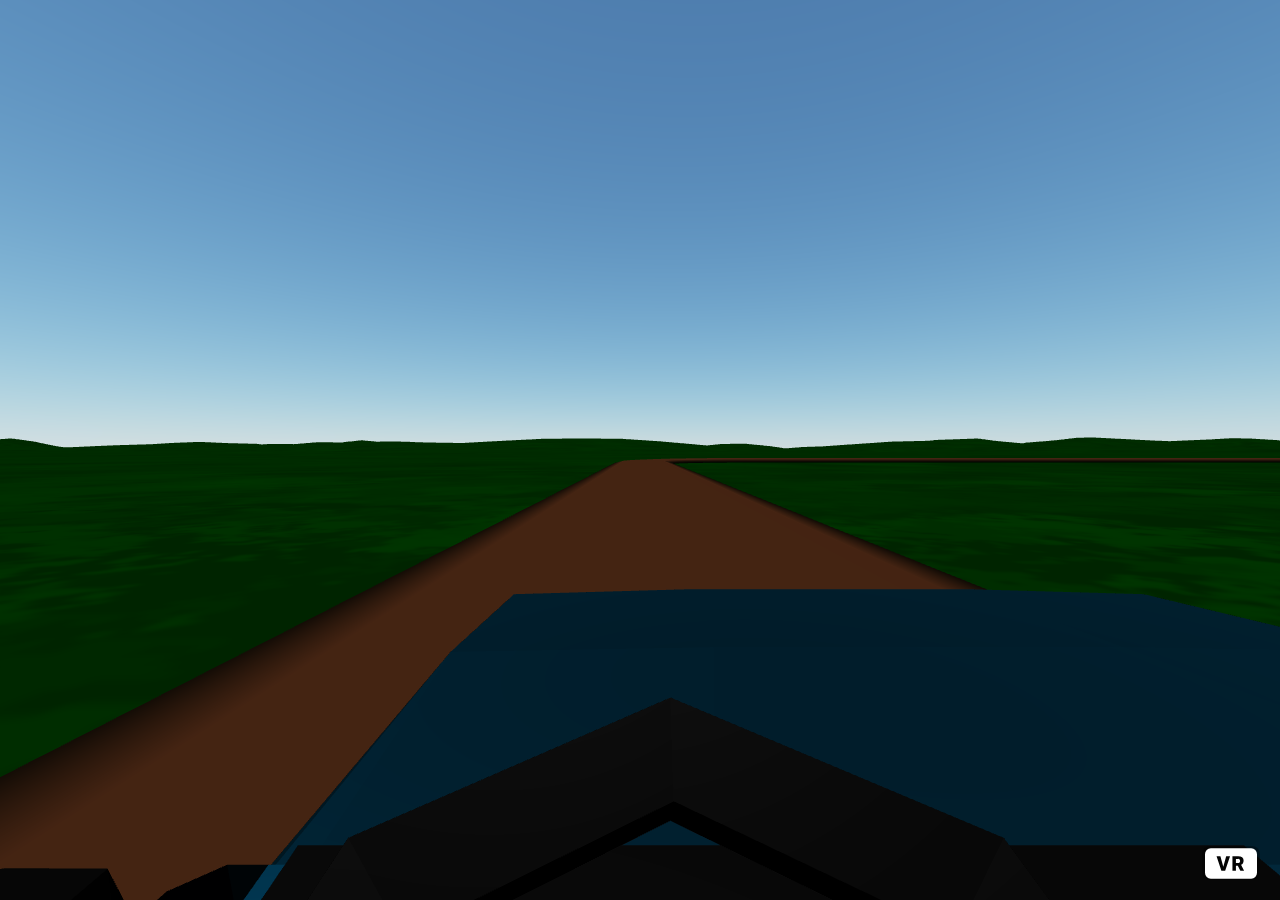
<file: compass-path-follow.html>
<!DOCTYPE html>
<html>

<head>
	<title>A-Frame - Compass Path Following</title>
	<script src="js/aframe-master.1.0.4.min.js"></script>
	<script src="js/aframe-environment-component.min.js"></script>
	<script src="js/extended-wasd-controls.js"></script>
	<script src="js/aframe-compass-curve.js"></script>
	<script src="js/aframe-tube-geometry.js"></script>
	<script src="js/aframe-curve-follow.js"></script>
</head>

<body>

<a-scene environment="preset: default; fog: 0; playArea: 1.0; groundYScale: 4.00; groundTexture: walkernoise; groundColor: #002200; groundColor2: #003300" keyboard-shortcuts="enterVR: false;">
	
	<a-assets>
		<a-asset-item id="car" src="models/vehicles/truck.glb"></a-asset-item>
	</a-assets>

	<!-- <a-entity camera wasd-controls look-controls position="0 0.5 0"></a-entity> -->
	
	<a-entity id="path"
		compass-curve="directions: N,N,N,N,NE,E,E,E,E,E,E,ES,S,SW,W,WS,S,S,SE,E,ES,S,SW,W,W,W,W,W,W,WN,N,N,N,N;">
	</a-entity>

	<a-entity position="0 0.1 -5">

		<a-entity 
			tube-geometry="curveData: #path; type: compass-curve;
						   tubeSegments: 200; radius: 0.2; tubeColor: #442211;"
			scale="1 0.1 1"
			shadow>
		</a-entity>

		<a-entity id="followGroup"
				  curve-follow="curveData: #path; type: compass-curve;
						  		duration: 240; loop: true;">

			<a-entity id="carModel" 
					  scale="0.0005 0.0005 0.0005"
					  position="0 0.016 0"
					  rotation="0 90 0"
					  gltf-model="#car"
					  shadow>
			</a-entity>

			<a-entity rotation="0 180 0">
				<!-- insert camera here! -->
				<a-entity camera look-controls position="-0.024 0.09 -0.02"></a-entity> 
			</a-entity>

		</a-entity>

	</a-entity>


</a-scene>
</body>
</html>
</file>
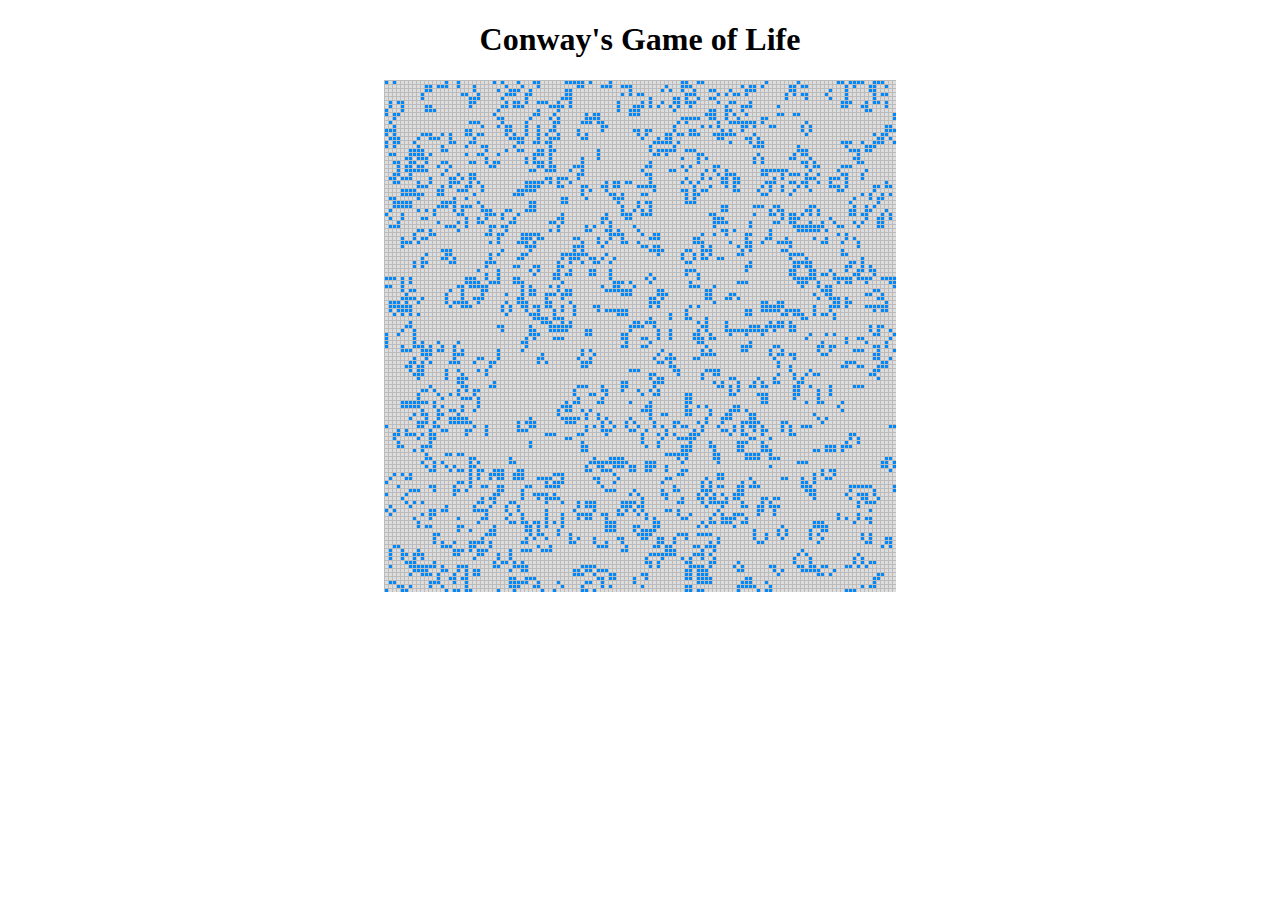
<file: conway-game-of-life-2D.html>
<!DOCTYPE html>
<html>
<head>
	<title>Conway's Game of Life</title>
</head>
<body>

<center>
	<h1>Conway's Game of Life</h1>
	<canvas id="canvas" width=512 height=512></canvas>
</center>

<script>

	// "fixed" mod function
	Number.prototype.mod = function(n) 
	{
		return ((this%n)+n)%n;
	}

	class Cell
	{
		constructor()
		{
			this.prevState = null; // used to detect change (need to draw) when rendering?
			this.currentState = 0; // 0:dead, 1:alive
			this.nextState = null; // used to avoid creating a second board
			this.count = 0;        // # of live neighbors
		}
	}

	let canvas = document.getElementById("canvas");
	let context = canvas.getContext("2d");

	let canvasSize = 512;
	let boardSize = 128;
	let cellSize = canvasSize / boardSize;

	let DEAD = 0;
	let ALIVE = 1;
	let cellColors = { 0: "#DDDDDD", 1: "#0088FF" };

	// used to identify cell neighbors
	let offsets = [ {dx:1, dy:0}, {dx:1, dy:1}, {dx:0, dy:1}, {dx:-1, dy:1},
					{dx:-1, dy:0}, {dx:-1, dy:-1}, {dx:0, dy:-1}, {dx:1, dy:-1} ];


	// board: 2D array of cells
	let board = null;

	function initialize()
	{
		// initialize board
		board = [];

		for (let rowNumber = 0; rowNumber < boardSize; rowNumber++)
		{
			let row = [];
			for (let columnNumber = 0; columnNumber < boardSize; columnNumber++)
			{
				let cell = new Cell();

				if ( Math.random() < 0.30 )
					cell.currentState = 1;
				else
					cell.currentState = 0;

				row.push( cell );
			}
			board.push(row);
		}

		// initialize canvas
		context.fillStyle = "#DDDDDD";
		context.fillRect(0,0, 512,512);
		
		context.strokeStyle = "#BBBBBB";
		context.lineWidth = 1;

		// draw lines across rows
		for (let rowNumber = 0; rowNumber < boardSize; rowNumber++)
		{
			context.beginPath();
			context.moveTo(0, rowNumber * cellSize + 0.5);
			context.lineTo(canvasSize, rowNumber * cellSize + 0.5);
			context.closePath();
			context.stroke();
		}

		// draw lines down columns
		for (let columnNumber = 0; columnNumber < boardSize; columnNumber++)
		{
			context.beginPath();
			context.moveTo(columnNumber * cellSize + 0.5, 0);
			context.lineTo(columnNumber * cellSize + 0.5, canvasSize);
			context.closePath();
			context.stroke();
		}

	}

	function update()
	{
		// count adjacent neighbors currentState
		for (let rowNumber = 0; rowNumber < boardSize; rowNumber++)
		{
			for (let columnNumber = 0; columnNumber < boardSize; columnNumber++)
			{
				let cell = board[rowNumber][columnNumber];

				// count neighbors whose current state is ALIVE
				cell.count = 0;

				for (let i=0; i<8; i++)
				{
					if (board[ (rowNumber + offsets[i].dy).mod(boardSize) ][ (columnNumber + offsets[i].dx).mod(boardSize) ].currentState == ALIVE)
						cell.count += 1;
				}

				if (cell.count < 2) // death by underpopulation
                    cell.nextState = 0;
                else if (cell.count == 2) // stable
                    cell.nextState = cell.currentState; 
                else if (cell.count == 3) // birth
                    cell.nextState = 1;
                else // (cell.count > 3) // death by overpopulation
                    cell.nextState = 0
			}
		}

		// update current states to next states
		for (let rowNumber = 0; rowNumber < boardSize; rowNumber++)
		{
			for (let columnNumber = 0; columnNumber < boardSize; columnNumber++)
			{
				let cell = board[rowNumber][columnNumber];
				cell.prevState = cell.currentState;
				cell.currentState = cell.nextState;
				cell.nextState = null;
			}
		}
	}

	function render()
	{
		// console.log("Rendering...");

		for (let rowNumber = 0; rowNumber < boardSize; rowNumber++)
		{
			for (let columnNumber = 0; columnNumber < boardSize; columnNumber++)
			{
				let cell = board[rowNumber][columnNumber];
				let canvasY = rowNumber * cellSize;
				let canvasX = columnNumber * cellSize;

				// only redraw if cell has changed state
				if (cell.currentState != cell.prevState)
				{
					context.fillStyle = cellColors[ cell.currentState ];
					context.fillRect(canvasX+1, canvasY+1, cellSize-1, cellSize-1);
				}
			}
		}
	}

	function gameloop()
	{
		update();
		render();
		setTimeout( gameloop, 50 );
	}

	// run the code
	initialize();
	gameloop();

</script>

</body>
</html>
</file>
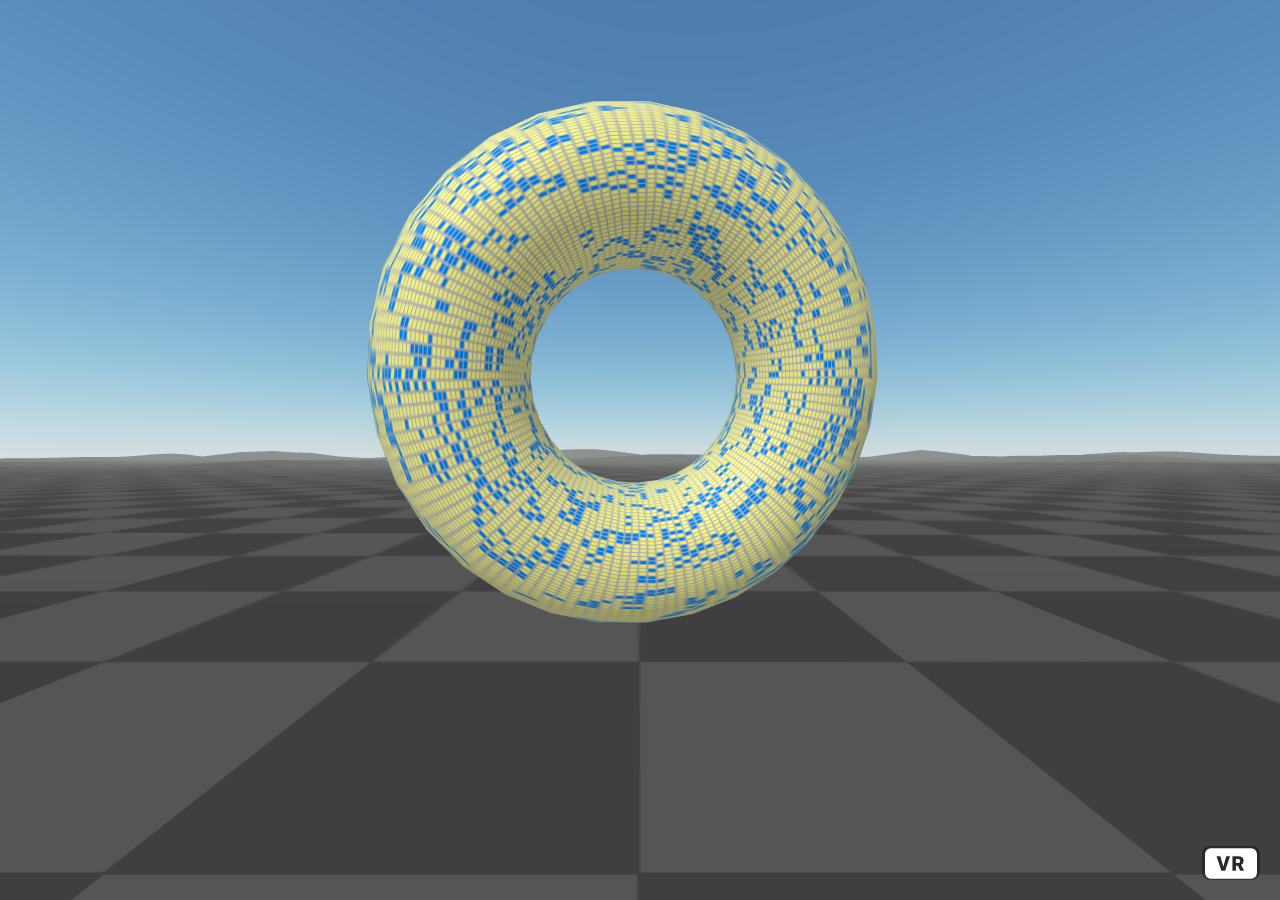
<file: conway-game-of-life.html>
<!DOCTYPE html>
<html>

<head>
	<title>A-Frame: Conway's Game of Life</title>
	<meta name="description" content="A-Frame Examples">
	<script src="js/aframe-master.1.0.4.min.js"></script>
	<script src="js/aframe-environment-component.min.js"></script>

</head>

<body>

<script>

// "fixed" mod function
Number.prototype.mod = function(n) 
{
	return ((this%n)+n)%n;
}

class Cell
{
	constructor()
	{
		this.prevState = null; // used to detect change (need to draw) when rendering?
		this.currentState = 0; // 0:dead, 1:alive
		this.nextState = null; // used to avoid creating a second board
		this.count = 0;        // # of live neighbors
	}
}


AFRAME.registerComponent('draw-canvas', {

	init: function()
	{
		this.canvas = document.querySelector("#mycanvas");
		this.context = this.canvas.getContext("2d");
		this.canvasSize = 512;
		this.boardSize = 128;
		this.cellSize = this.canvasSize / this.boardSize;
		this.DEAD = 0;
		this.ALIVE = 1;
		this.cellColors = { 0: "#FFFF88", 1: "#0088FF" };

		// used to identify cell neighbors
		this.offsets = [ {dx:1, dy:0}, {dx:1, dy:1}, {dx:0, dy:1}, {dx:-1, dy:1},
						{dx:-1, dy:0}, {dx:-1, dy:-1}, {dx:0, dy:-1}, {dx:1, dy:-1} ];
		// board: 2D array of cells
		this.board = [];

		for (let rowNumber = 0; rowNumber < this.boardSize; rowNumber++)
		{
			let row = [];
			for (let columnNumber = 0; columnNumber < this.boardSize; columnNumber++)
			{
				let cell = new Cell();

				if ( Math.random() < 0.30 )
					cell.currentState = 1;
				else
					cell.currentState = 0;

				row.push( cell );
			}
			this.board.push(row);
		}

		// initialize canvas
		this.context.fillStyle = this.cellColors[this.DEAD];
		this.context.fillRect(0,0, this.canvasSize,this.canvasSize);		
		this.context.strokeStyle = "#BBBBBB";
		this.context.lineWidth = 1;

		// draw lines across rows
		for (let rowNumber = 0; rowNumber < this.boardSize; rowNumber++)
		{
			this.context.beginPath();
			this.context.moveTo(0, rowNumber * this.cellSize + 0.5);
			this.context.lineTo(this.canvasSize, rowNumber * this.cellSize + 0.5);
			this.context.closePath();
			this.context.stroke();
		}

		// draw lines down columns
		for (let columnNumber = 0; columnNumber < this.boardSize; columnNumber++)
		{
			this.context.beginPath();
			this.context.moveTo(columnNumber * this.cellSize + 0.5, 0);
			this.context.lineTo(columnNumber * this.cellSize + 0.5, this.canvasSize);
			this.context.closePath();
			this.context.stroke();
		}

		this.tickNumber = 0;
	},
	
	tick: function(t)
	{
		// slow down animation by updating every n-th tick...
		this.tickNumber += 1;
		if (this.tickNumber % 4 != 0)
		 	return;

		// update board state

		// count adjacent neighbors currentState
		for (let rowNumber = 0; rowNumber < this.boardSize; rowNumber++)
		{
			for (let columnNumber = 0; columnNumber < this.boardSize; columnNumber++)
			{
				let cell = this.board[rowNumber][columnNumber];

				// count neighbors whose current state is ALIVE
				cell.count = 0;

				for (let i=0; i<8; i++)
				{
					if (this.board[ (rowNumber + this.offsets[i].dy).mod(this.boardSize) ][ (columnNumber + this.offsets[i].dx).mod(this.boardSize) ].currentState == this.ALIVE)
						cell.count += 1;
				}

				if (cell.count < 2) // death by underpopulation
                    cell.nextState = 0;
                else if (cell.count == 2) // stable
                    cell.nextState = cell.currentState; 
                else if (cell.count == 3) // birth
                    cell.nextState = 1;
                else // (cell.count > 3) // death by overpopulation
                    cell.nextState = 0
			}
		}

		// update current states to next states
		for (let rowNumber = 0; rowNumber < this.boardSize; rowNumber++)
		{
			for (let columnNumber = 0; columnNumber < this.boardSize; columnNumber++)
			{
				let cell = this.board[rowNumber][columnNumber];
				cell.prevState = cell.currentState;
				cell.currentState = cell.nextState;
				cell.nextState = null;
			}
		}

		// update canvas
		for (let rowNumber = 0; rowNumber < this.boardSize; rowNumber++)
		{
			for (let columnNumber = 0; columnNumber < this.boardSize; columnNumber++)
			{
				let cell = this.board[rowNumber][columnNumber];
				let canvasY = rowNumber * this.cellSize;
				let canvasX = columnNumber * this.cellSize;

				// only redraw if cell has changed state
				if (cell.currentState != cell.prevState)
				{
					this.context.fillStyle = this.cellColors[ cell.currentState ];
					this.context.fillRect(canvasX+1, canvasY+1, this.cellSize-1, this.cellSize-1);
				}
			}
		}

		// update material map from canvas
		// thanks to https://github.com/aframevr/aframe/issues/3936 for the update fix
		let material = this.el.getObject3D('mesh').material;
	    if (!material.map)
	     	return;
        else
        	material.map.needsUpdate = true;
	}
	
});

AFRAME.registerComponent('rotato', {

	tick: function()
	{
		this.el.object3D.rotation.x += 0.005337;
		this.el.object3D.rotation.y += 0.008049;	
	}
});

</script>

<!-- 
	In a-scene, normally disable default lights with light="defaultLightsEnabled: false;" 
	Alternative approach needed when using environment component. 
-->
<a-scene environment="preset: default; lighting: none;">
	  
	<a-assets>
		<!-- texture sizes should be powers of 2 -->
		<canvas id="mycanvas" width=512 height=512></canvas>
	</a-assets>

	
	<a-entity light="type: ambient; color: #AAA"></a-entity>
	<a-entity light="type: directional; color: #BBB; intensity: 0.5" position="-0.5 1 1"></a-entity>
	
	<a-torus position="0 2 -3" material = "src: #mycanvas;" draw-canvas rotato>

	</a-torus>

</a-scene>

</body>
</html>
</file>
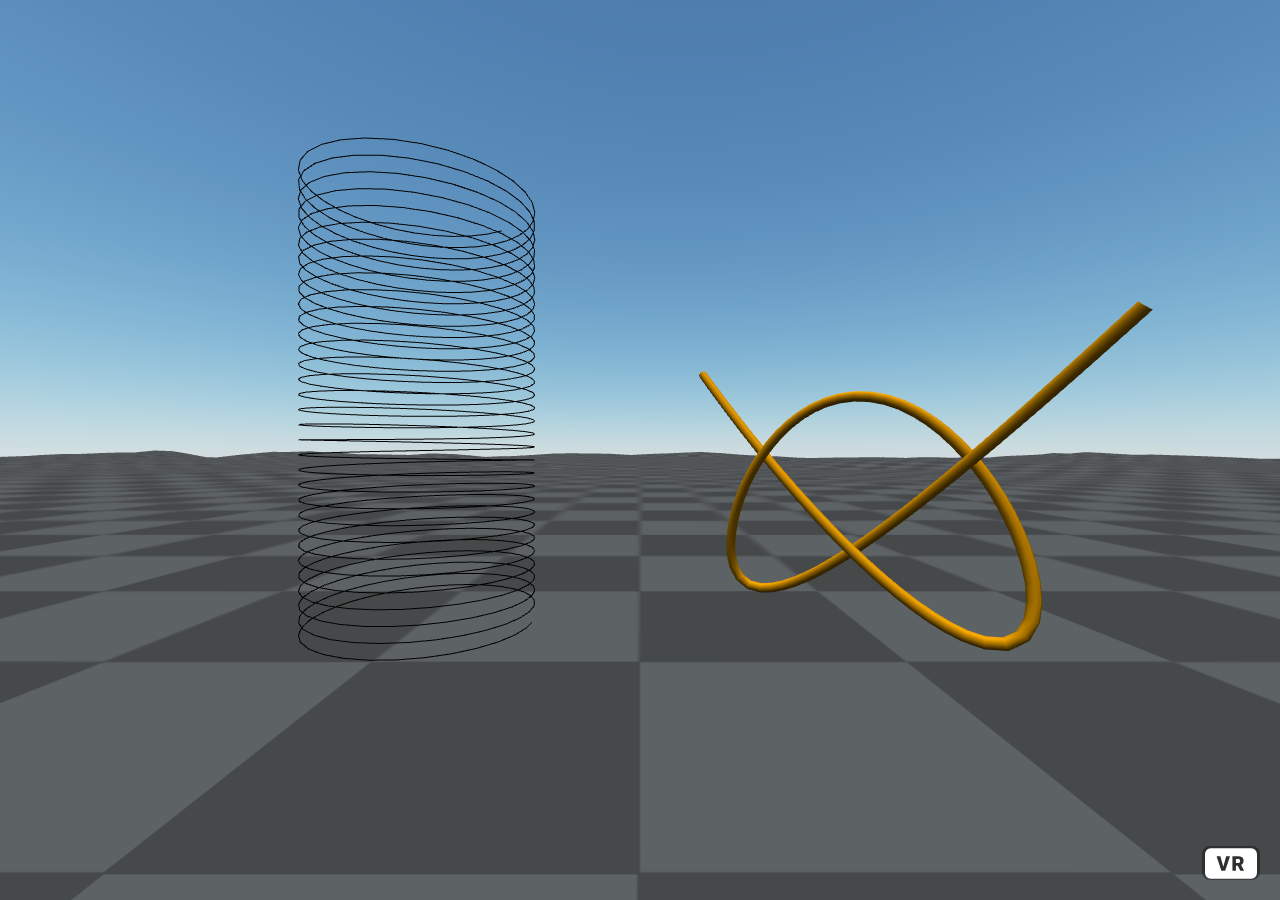
<file: curves-tubes.html>
<!DOCTYPE html>
<html>

<head>
	<title>A-Frame - Parameterized Paths</title>
	<link rel="icon" href="data:;base64,=">
	<script src="js/aframe-master.1.0.4.min.js"></script>
	<script src="js/aframe-environment-component.min.js"></script>
	<script src="js/extended-wasd-controls.js"></script>
	<script src="js/parser.js"></script>
	<script src="js/aframe-parametric-curve.js"></script>
	<script src="js/aframe-curve-geometry.js"></script>
	<script src="js/aframe-tube-geometry.js"></script>
	
</head>

<body>

<a-scene environment="preset: default; fog: 0;">
	
	<a-sphere
		position="0 0 0" radius="0.1">
	</a-sphere>
	
	<a-entity id="helix"
		parametric-curve="xyzFunctions: cos(t), 0.02*t, sin(t); 
			   		      tRange: 0, 200;">
	</a-entity>

	<a-entity id="trefoil"
		parametric-curve="xyzFunctions: t^3 - 3*t, t^4 - 4*t^2, (t^5 - 10*t)/5; 
			   			  tRange: -2.05, 2.05;">
	</a-entity>

	<a-entity 
		curve-geometry="curveData: #helix; type: parametric-curve;
					    totalPoints: 1000; lineColor: black;" 
		position="-2 0 -5">
	</a-entity>

	<!--
	<a-entity 
		curve-geometry="curveData: #trefoil; type: parametric-curve;
				        totalPoints: 500; lineColor: orange;"
		position="2 2.1 -5" 
		scale="0.5 0.5 0.5">
	</a-entity>
	-->

	<a-entity 
		tube-geometry="curveData: #trefoil; type: parametric-curve;
					   tubeSegments: 100; radius: 0.1; tubeColor: orange;"  
		position="2 2.1 -5" 
		scale="0.5 0.5 0.5">
	</a-entity>

</a-scene>

</body>
</html>
</file>
